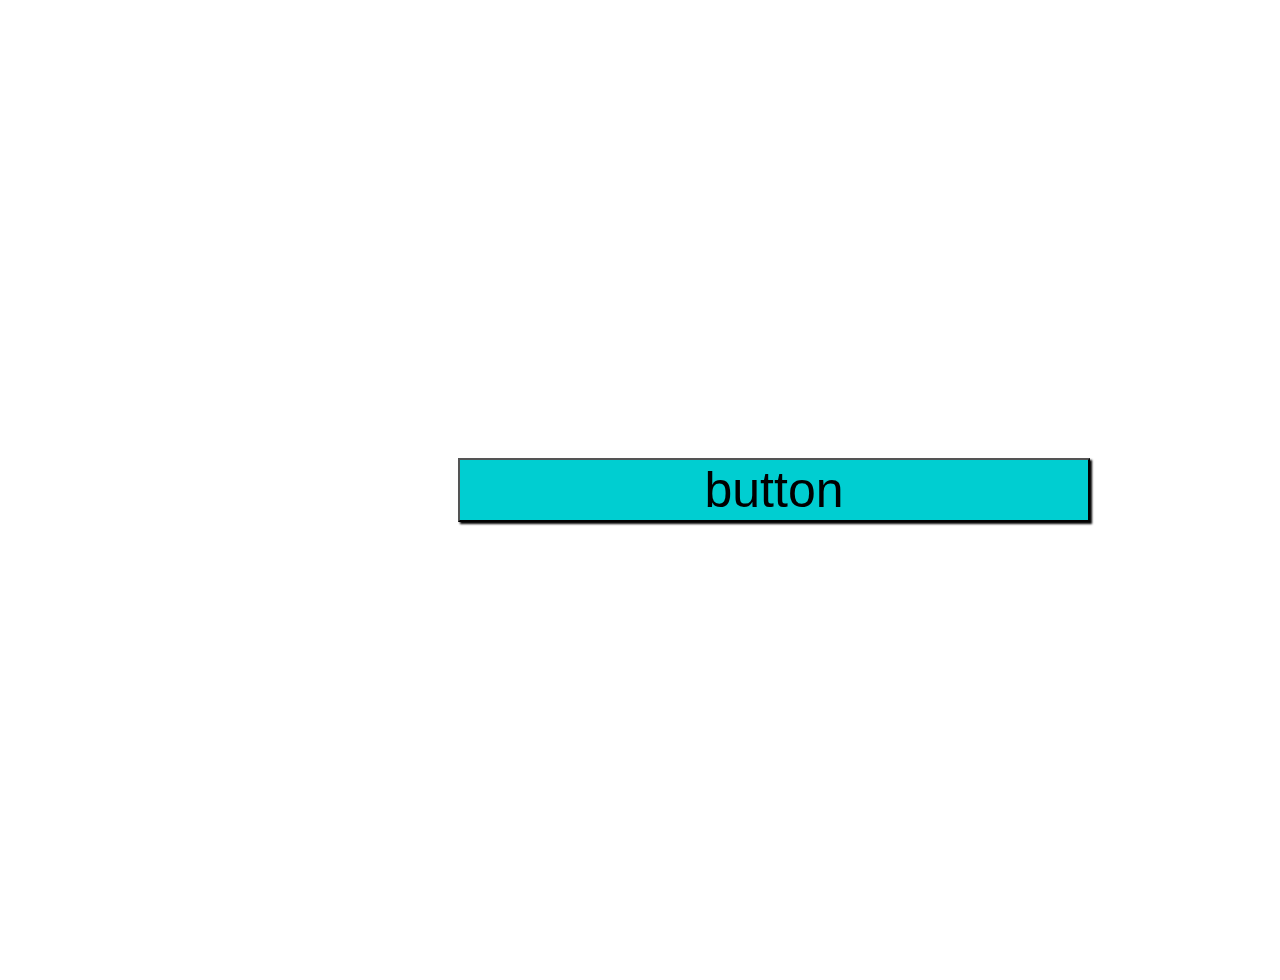
<file: Color flipper/index.html>
<!DOCTYPE html>
<html lang="en">
  <head>
    <meta charset="UTF-8" />
    <meta http-equiv="X-UA-Compatible" content="IE=edge" />
    <meta name="viewport" content="width=device-width, initial-scale=1.0" />
    <title>Document</title>
    <link rel="stylesheet" href="style.css" />
  </head>
  <body>
    <form>
      <input type="button" value="button" id="button" onclick="Change()" />
    </form>
    <script>
      function Change() {
        let first = Math.floor(Math.random() * 256);
        let second = Math.floor(Math.random() * 256);
        let third = Math.floor(Math.random() * 256);
        let a = "rgb(" + first + "," + second + "," + third + ")";
        document.body.style.backgroundColor = a;
      }
    </script>
  </body>
</html>
</file>
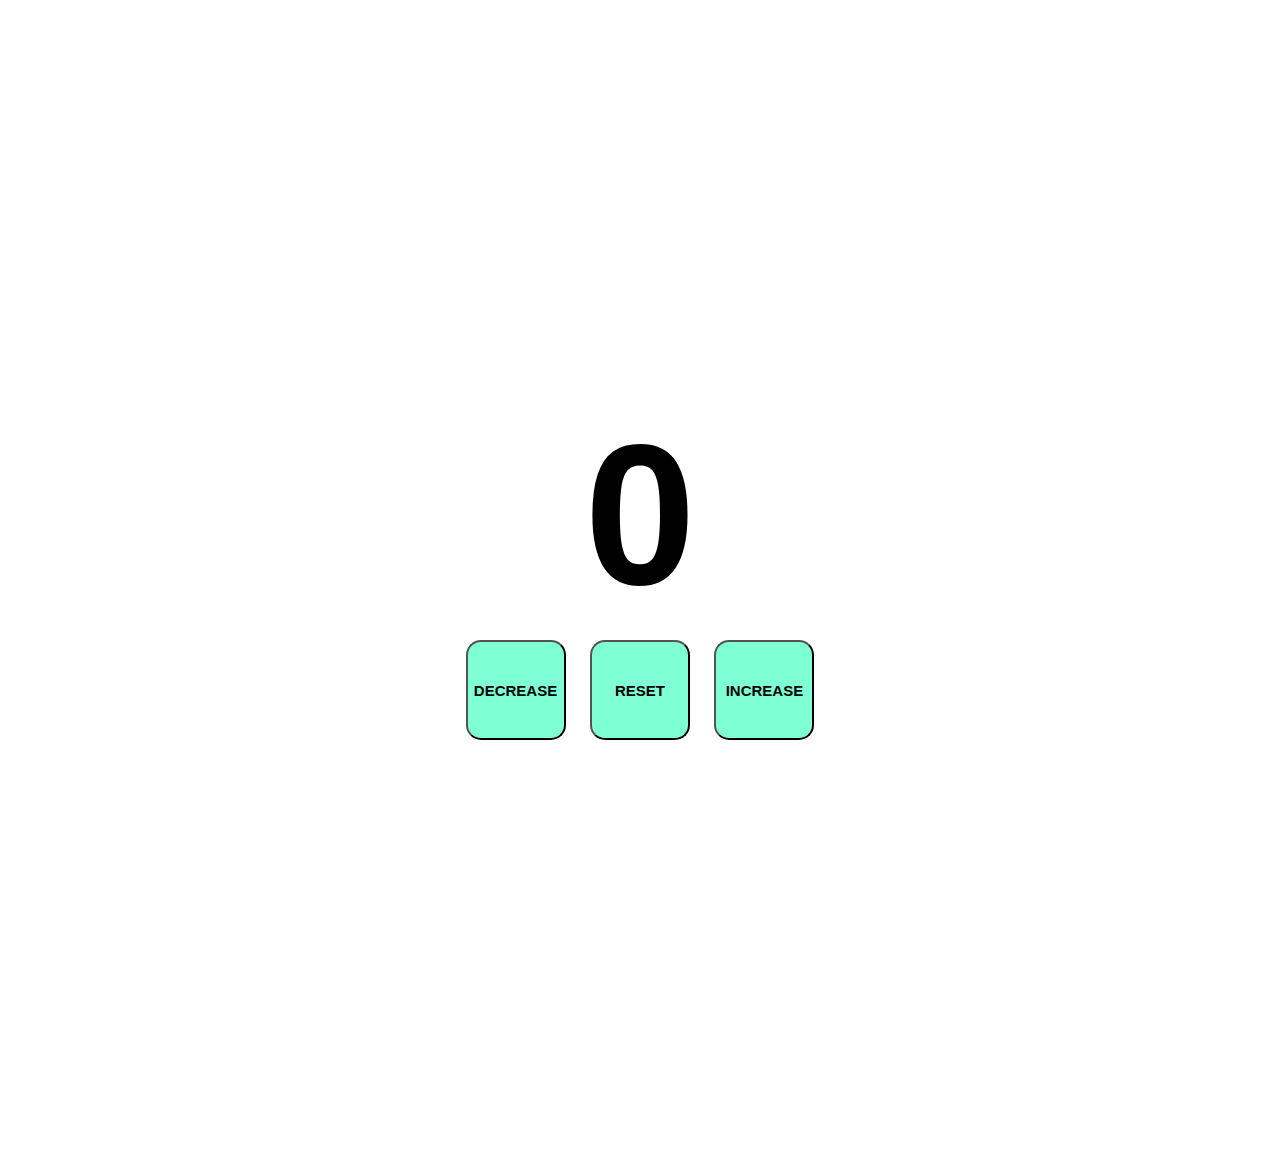
<file: Counter/index.html>
<!DOCTYPE html>
<html lang="en">
  <head>
    <meta charset="UTF-8" />
    <meta http-equiv="X-UA-Compatible" content="IE=edge" />
    <meta name="viewport" content="width=device-width, initial-scale=1.0" />
    <title>Document</title>
    <link rel="stylesheet" href="style.css" />
  </head>
  <body>
    <div class="All">
      <h1 id="Number"></h1>
      <form>
        <input type="button" value="DECREASE" onclick="Dec()" />
        <input type="reset" value="RESET" onclick="Reset()" />
        <input type="button" value="INCREASE" onclick="Incre()" />
      </form>
    </div>
    <script>
      var a = 0;
      document.getElementById("Number").innerHTML = a;
      a = document.getElementById("Number").textContent;
      function Dec() {
        a = parseInt(document.getElementById("Number").textContent);
        document.getElementById("Number").innerHTML = a - 1;
        updateColor();
      }
      function Incre() {
        a = parseInt(document.getElementById("Number").textContent);
        document.getElementById("Number").innerHTML = a + 1;
        updateColor();
      }
      function Reset() {
        a = 0;
        document.getElementById("Number").innerHTML = a;
        updateColor();
      }
      function updateColor() {
        if (a > 0) {
          document.getElementById("Number").style.color = "green";
        } else if (a < 0) {
          document.getElementById("Number").style.color = "red";
        } else if (a === 0) {
          document.getElementById("Number").style.color = "black";
        } else {
          document.getElementById("Number").style.color = "black";
        }
      }
    </script>
  </body>
</html>
</file>
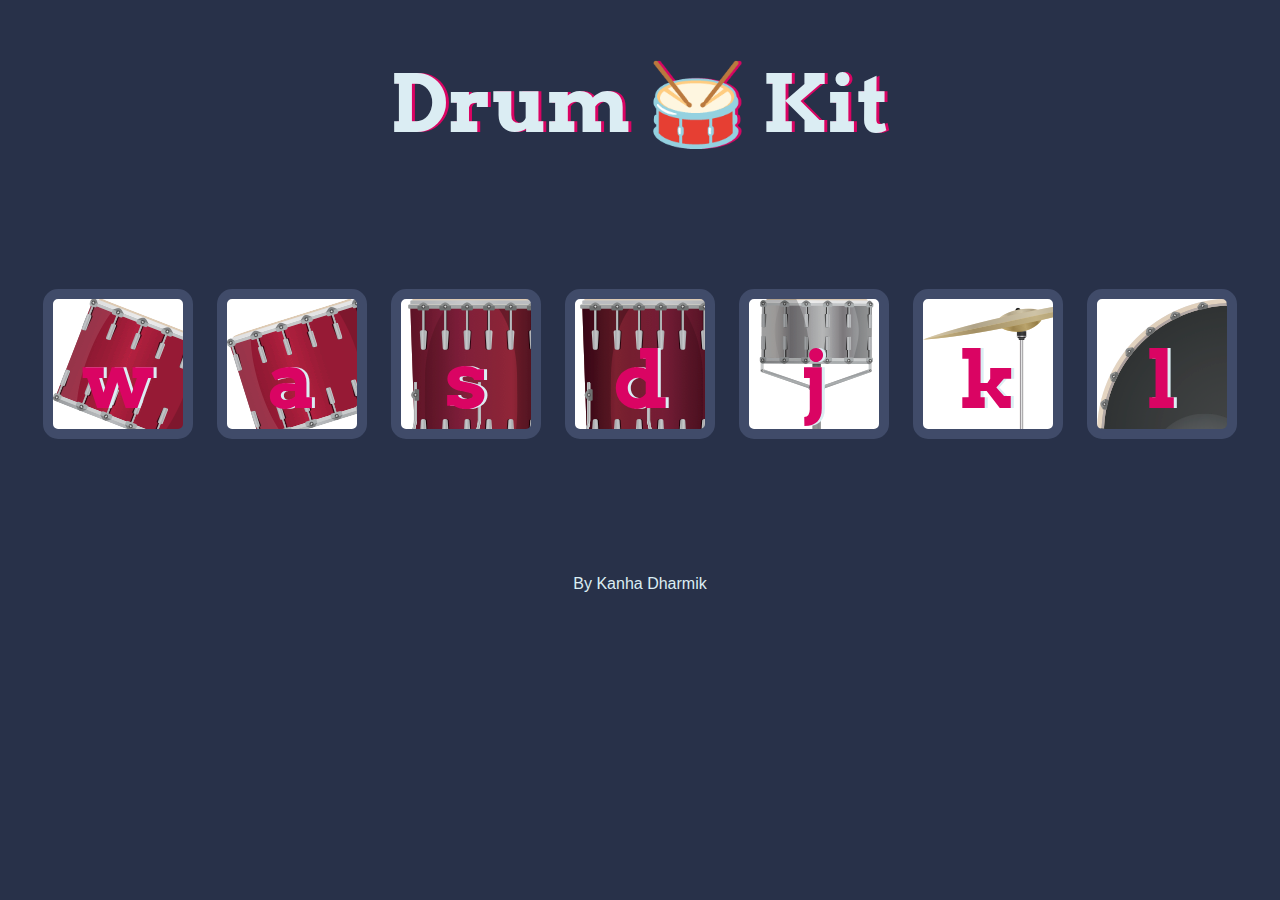
<file: Drum/index.html>
<!DOCTYPE html>
<html lang="en" dir="ltr">

<head>
  <meta charset="utf-8">
  <title>Kanha Dharmik</title>
  <link rel="stylesheet" href="styles.css">
  <link href="https://fonts.googleapis.com/css?family=Arvo" rel="stylesheet">
</head>

<body>
  <h1 id="title">Drum 🥁 Kit</h1>
  <div class="set">
    <button class="w drum">w</button>
    <button class="a drum">a</button>
    <button class="s drum">s</button>
    <button class="d drum">d</button>
    <button class="j drum">j</button>
    <button class="k drum">k</button>
    <button class="l drum">l</button>
  </div>


<script src="index.js" charset="utf-8"></script>

<footer>
  By Kanha Dharmik
</footer>
</body>
</html>
</file>
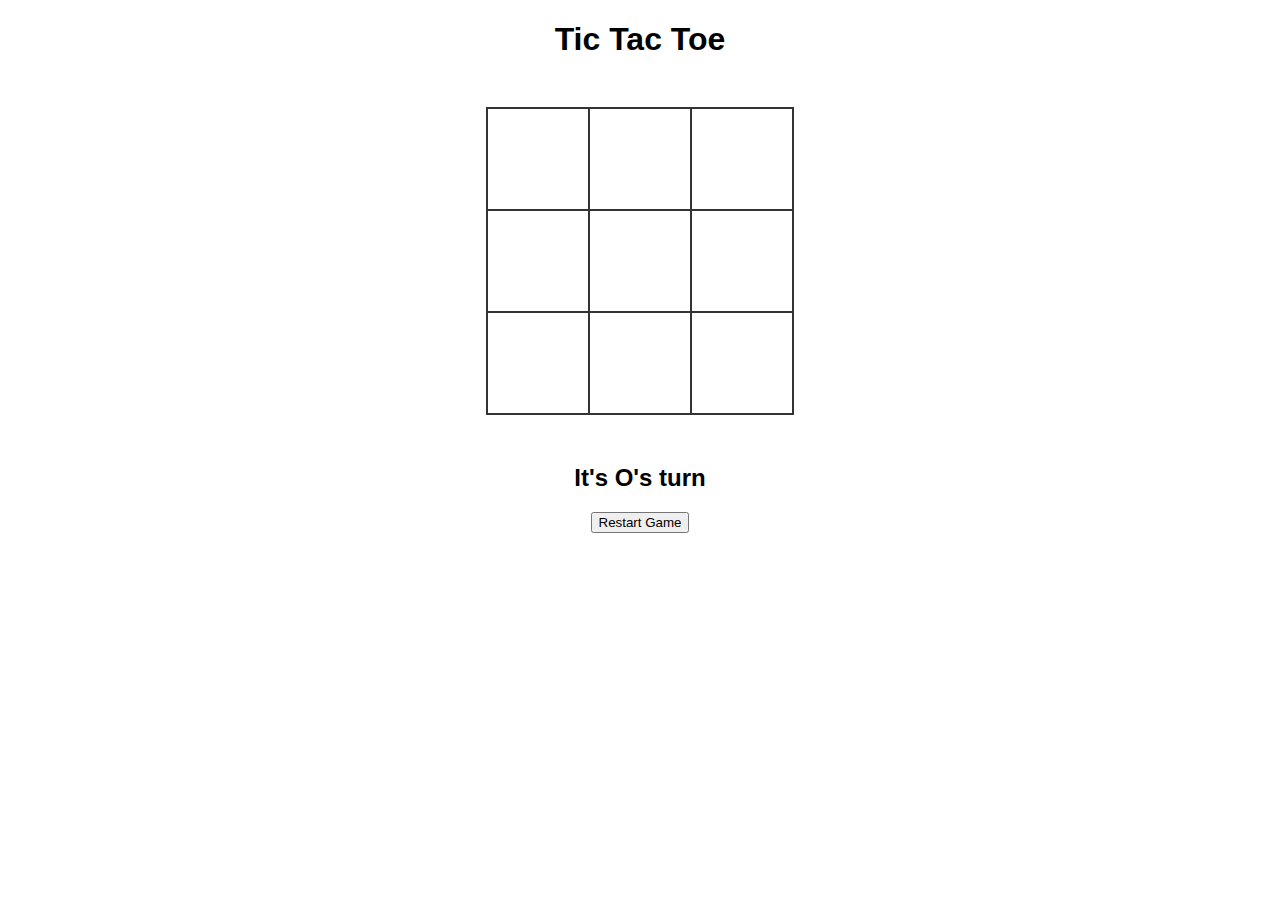
<file: Tic tak toe/index.html>
<!DOCTYPE html>
<html lang="en">
  <head>
    <meta charset="UTF-8" />
    <meta
      name="viewport"
      content="width=device-width, user-scalable=no, initial-scale=1.0, maximum-scale=1.0, minimum-scale=1.0"
    />
    <meta http-equiv="X-UA-Compatible" content="ie=edge" />
    <title>Tic Tac Toe</title>
    <link rel="stylesheet" href="style.css" />
  </head>
  <body>
    <section>
      <h1 class="game--title">Tic Tac Toe</h1>
      <div class="game--container">
        <div data-cell-index="0" class="cell"></div>
        <div data-cell-index="1" class="cell"></div>
        <div data-cell-index="2" class="cell"></div>
        <div data-cell-index="3" class="cell"></div>
        <div data-cell-index="4" class="cell"></div>
        <div data-cell-index="5" class="cell"></div>
        <div data-cell-index="6" class="cell"></div>
        <div data-cell-index="7" class="cell"></div>
        <div data-cell-index="8" class="cell"></div>
      </div>
      <h2 class="game--status"></h2>
      <button class="game--restart">Restart Game</button>
    </section>
    <script src="script.js"></script>
  </body>
</html>
</file>
<file: Color flipper/style.css>
input {
  background-color: darkturquoise;
  width: 50%;
  height: 4rem;
  font-size: 50px;
  margin: 9em;
  box-shadow: 2px 2px 2px black;
}
#button:hover {
  background-color: deepskyblue;
}

#button:active {
  background-color: deepskyblue;
  box-shadow: 0 5px #666;
  transform: translateY(4px);
}
</file>
<file: Counter/style.css>
* {
  padding: 0;
  margin: 0;
  font-family: Arial, Helvetica, sans-serif;
}
.All {
  padding: 25rem;
  text-align: center;
}
input {
  background-color: aquamarine;
  width: 100px;
  height: 100px;
  font-size: 15px;
  font-weight: bolder;
  border-radius: 15px;
  margin: 10px;
}
h1 {
  font-size: 200px;
}
</file>
<file: Drum/styles.css>
body {
  text-align: center;
  background-color: #283149;
}

h1 {
  font-size: 5rem;
  color: #DBEDF3;
  font-family: "Arvo", cursive;
  text-shadow: 3px 0 #DA0463;

}

footer {
  color: #DBEDF3;
  font-family: sans-serif;
}

.w {
  background-image: url("images/tom1.png");
}

.a {
  background-image: url("images/tom2.png");
}

.s {
  background-image: url("images/tom3.png");
}

.d {
  background-image: url("images/tom4.png");
}

.j {
  background-image: url("images/snare.png");
}

.k {
  background-image: url("images/crash.png");
}

.l {
  background-image: url("images/kick.png");
}

.set {
  margin: 10% auto;
}

.pressed {
  box-shadow: 0 3px 4px 0 #DBEDF3;
  opacity: 0.5;
}

.red {
  color: red;
}

.drum {
  outline: none;
  border: 10px solid #404B69;
  font-size: 5rem;
  font-family: 'Arvo', cursive;
  line-height: 2;
  font-weight: 900;
  color: #DA0463;
  text-shadow: 3px 0 #DBEDF3;
  border-radius: 15px;
  display: inline-block;
  width: 150px;
  height: 150px;
  text-align: center;
  margin: 10px;
  background-color: white;
}

@media(max-width:1000px){
  .drum{
  width: 350px;
  height: 200px;
text-align: center;
margin: 10px 10px 10px 323px;
    display: block;
  }
}
</file>
<file: Tic tak toe/style.css>
body {
  font-family: "Arial", sans-serif;
}
section {
  text-align: center;
}
.game--container {
  display: grid;
  grid-template-columns: repeat(3, auto);
  width: 306px;
  margin: 50px auto;
}
.cell {
  font-family: "Permanent Marker", cursive;
  width: 100px;
  height: 100px;
  box-shadow: 0 0 0 1px #333333;
  border: 1px solid #333333;
  cursor: pointer;
  line-height: 100px;
  font-size: 60px;
}
</file>
